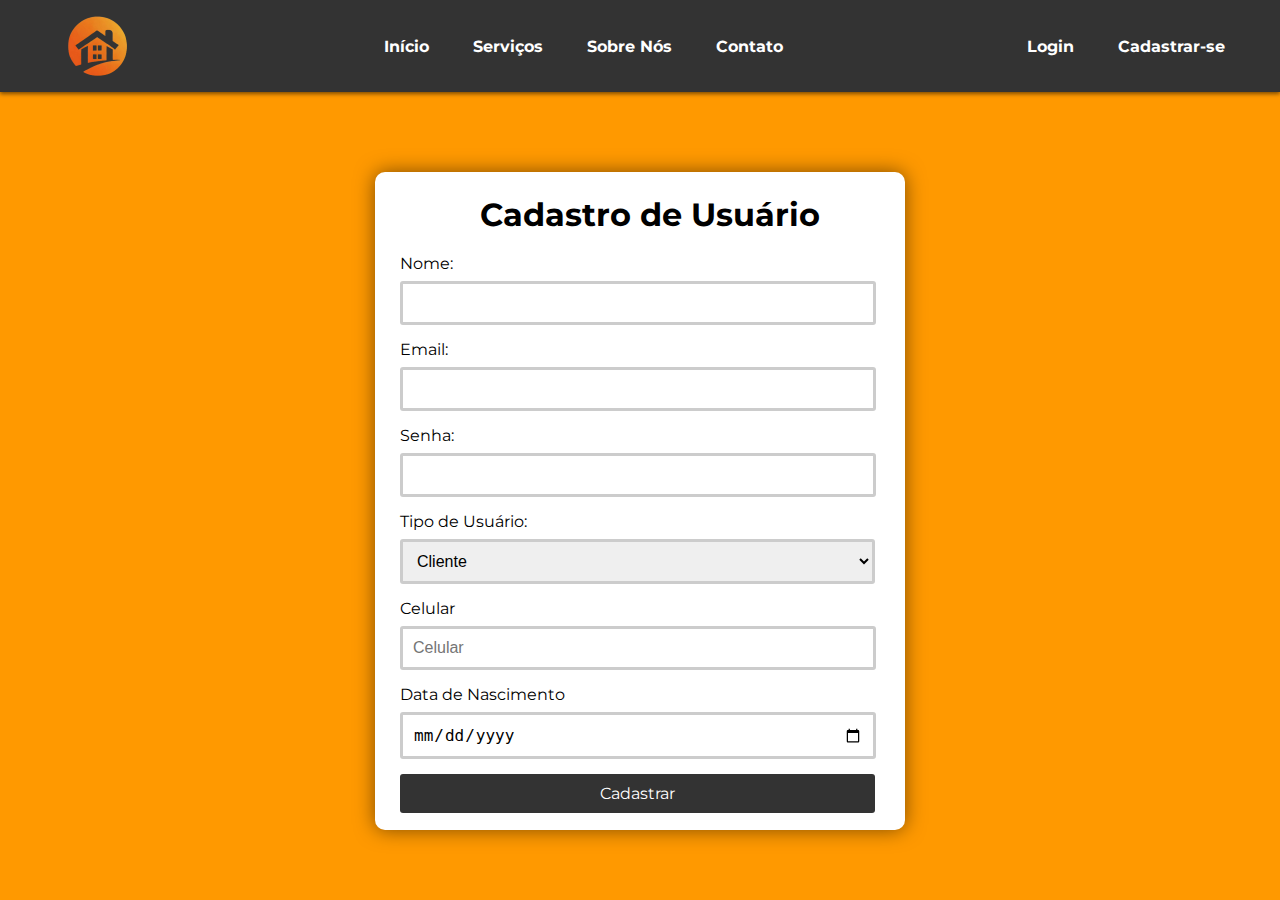
<file: cadUsuario.html>
<!DOCTYPE html>
<html lang="pt-br">
<head>
    <meta charset="UTF-8">
    <meta name="viewport" content="width=device-width, initial-scale=1.0">
    <link rel="stylesheet" href="./css/cadusuario.css">

    <title>Cadastro de Usuário</title>
</head>
<body>
    <header>
        <div class="div-nav">
        <nav class="navibar">
        <a href="index.html">
        <img class="logo" src="./img/logo.png"/>
        </a>
            <div class="centralizar">
                <ul>
                    <li><a href="index.html">Início</a></li>
                    <li><a href="servicos.html">Serviços</a></li>
                    <li><a href="quemsomos.html">Sobre Nós</a></li>
                    <li><a href="contato.html">Contato</a></li>
                </ul>
            </div>
            <div class="direita">
                <ul>
                    <li><a href="login.html">Login</a></li>
                    <li><a href="cadUsuario.html">Cadastrar-se</a></li>
                </ul>
            </div> 
            </nav>
            </div>
        </nav>
    </header>
    

<div class="div-cadusu">
    <div class="container">
        <div class="titulo-cad">
        <h1>Cadastro de Usuário</h1>
        </div>
        <form id="cadastro-form" action="#" method="post">
            <div class="form-nome">
            <label for="nome">Nome:</label>
            <input type="text" id="nome" name="nome" required>
            </div>

            <div class=" form-email">
            <label for="email">Email:</label>
            <input type="email" id="email" name="email" required>
            </div>

            <div class="form-senha">
            <label for="senha">Senha:</label>
            <input type="password" id="senha" name="senha" required>
            </div>

            <div class="form-usu">
            <label for="tipo_usuario">Tipo de Usuário:</label>
            <select id="tipo_usuario" name="tipo-usuario">
                <option value="cliente">Cliente</option>
                <option value="prestador">Prestador de Serviços</option>
            </select>
            </div>

            <div class="form-cel">
                <label for="celular">Celular</label>
                <input type="number" id="celular" name="celular" maxlength="11"  class="form-control" placeholder="Celular"  required="required" pattern="^[0-9]{11}$">

            </div>

            <div class="form-data">
                <label for="data_nasc">Data de Nascimento</label>
                <input type="date" id="data" name="data" lang="pt-BR" required>
            </div>
                

            <div class="btn-cadusu">
            <button type="submit">Cadastrar</button>
            </div>

        </form>
    </div>
</div>


</body>
</html>
</file>
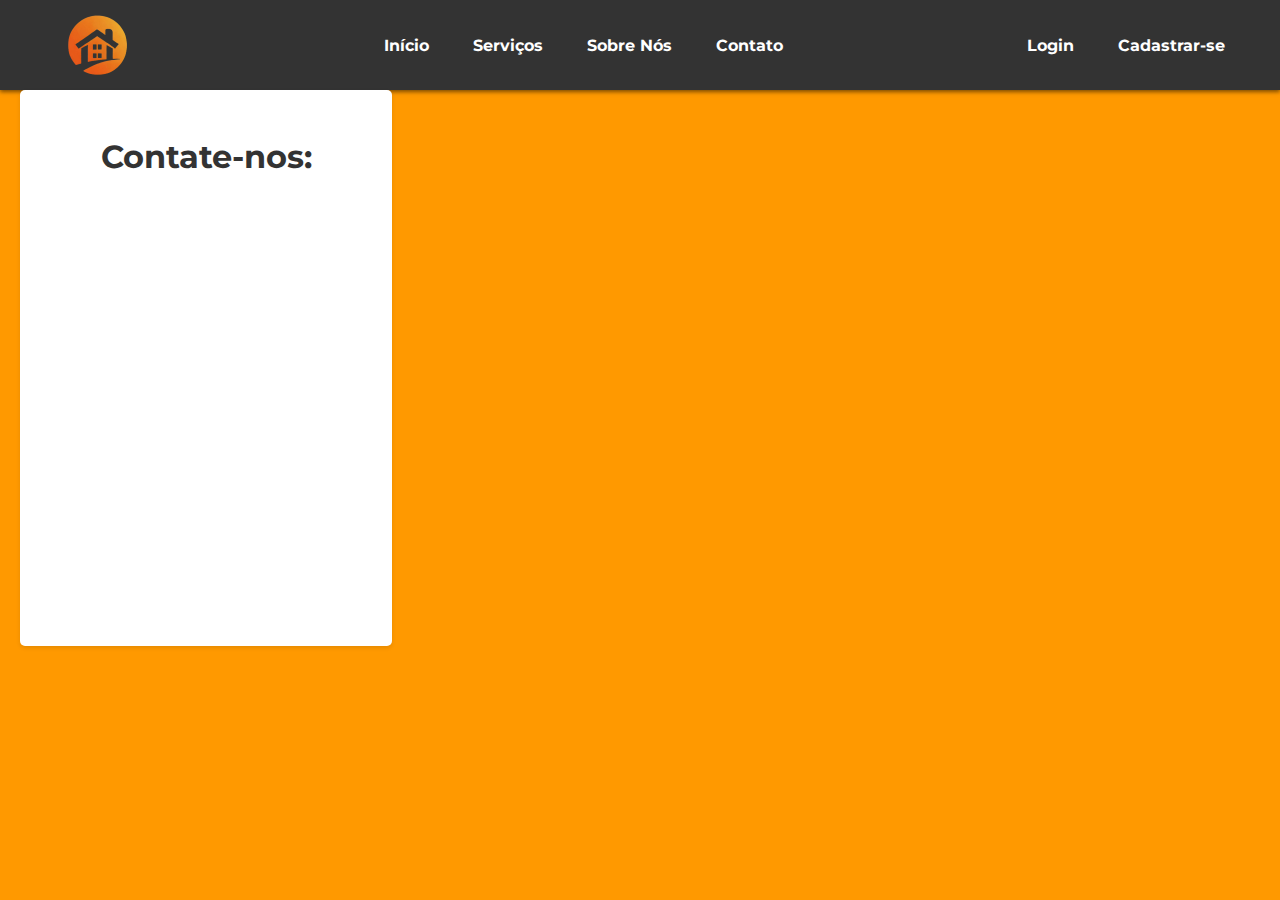
<file: contato.html>
<!DOCTYPE html>
<html lang="pt-br">
  <head>
    <meta charset="UTF-8" />
    <meta name="viewport" content="width=device-width, initial-scale=1.0" />
    <link rel="stylesheet" href="./css/styles.css" />
    <title>ProFinder</title>
  </head>

  <body>
    <header>
      <nav class="navibar">
        <a href="index.html">
          <img class="logo" src="./img/logo.png" />
        </a>
        <div class="centralizar">
          <ul>
            <li><a href="index.html">Início</a></li>
            <li><a href="servicos.html">Serviços</a></li>
            <li><a href="quemsomos.html">Sobre Nós</a></li>
            <li><a href="contato.html">Contato</a></li>
          </ul>
        </div>

        <div class="direita">
          <ul>
            <li><a href="login.html">Login</a></li>
            <li><a href="cadUsuario.html">Cadastrar-se</a></li>
          </ul>
        </div>
      </nav>

    </header>

    <section class="servicos">
        <h2>Contate-nos:</h2>

        <div class="eletricista">
            <h3></h3>
            <p></p>
        </div>

        <div class="pedreiro">
            <h3></h3>
            <p></p>
        </div>

        <div class="carpinteiro">
            <h3></h3>
            <p></p>
        </div>

        <div class="pintor">
            <h3></h3>
            <p></p>

        </div>
    </section>

  </body>
</html>
</file>
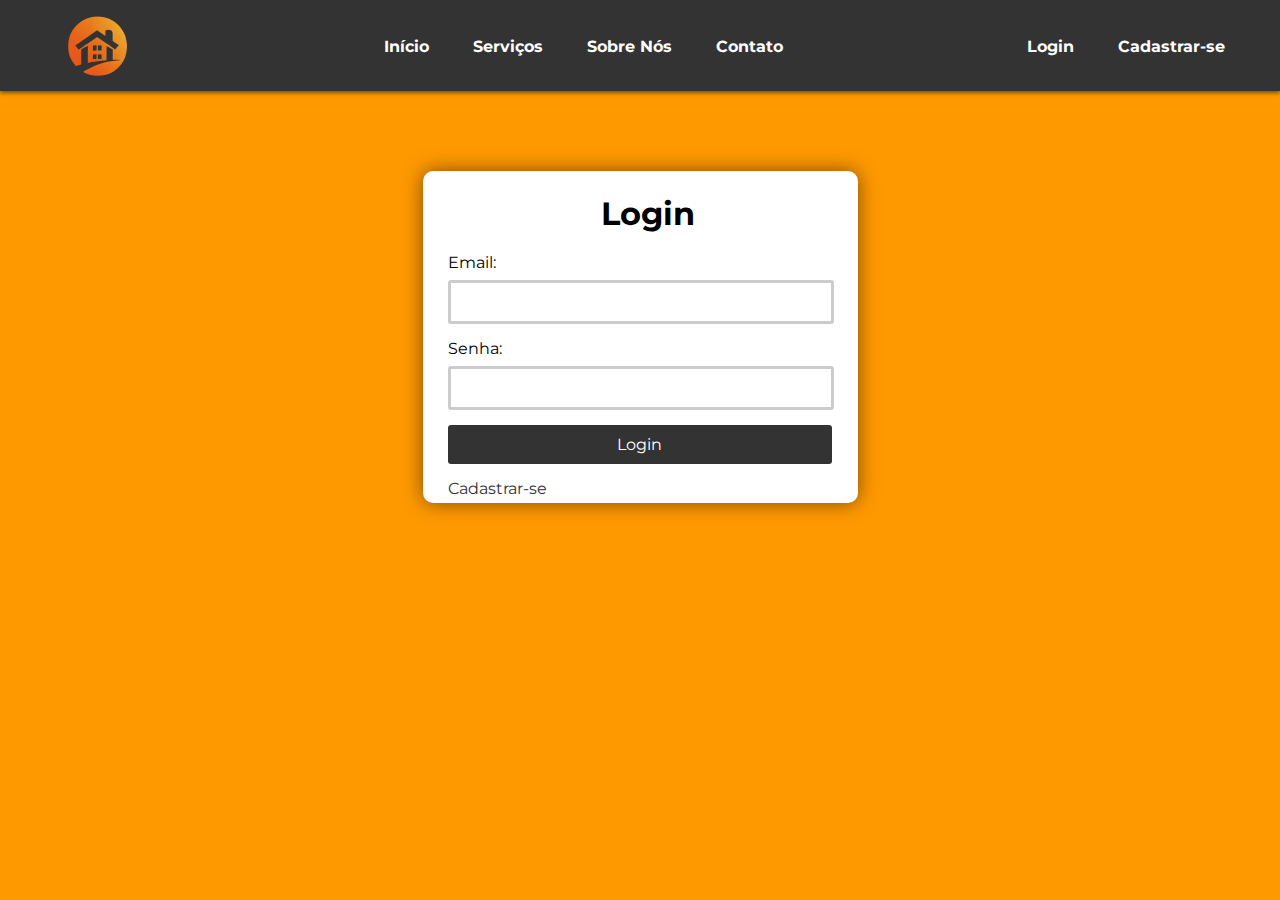
<file: login.html>
<!DOCTYPE html>
<html lang="pt-br">
<head>
    <meta charset="UTF-8">
    <meta name="viewport" content="width=device-width, initial-scale=1.0">
    <link rel="stylesheet" href="./css/login.css">
    <title>Login</title>
</head>
<body>
    <header>
    <div class="nav-login">
        <nav class="navibar">
        <a href="index.html">
        <img class="logo" src="./img/logo.png"/>
        </a>
            <div class="centralizar">
                <ul>
                    <li><a href="index.html">Início</a></li>
                    <li><a href="servicos.html">Serviços</a></li>
                    <li><a href="quemsomos.html">Sobre Nós</a></li>
                    <li><a href="contato.html">Contato</a></li>
                </ul>
            </div>
            <div class="direita">
                <ul>
                    <li><a href="login.html">Login</a></li>
                    <li><a href="cadUsuario.html">Cadastrar-se</a></li>
                </ul>
            </div> 
            </div>
        </nav>
    </header>

<div class="div-login">
    <div class="container">
        <div class="titulo-login">
            <h1>Login</h1>
        </div>
        
        <form id="login" action="#" method="post">      
            <div class="login-email">
                <label for="email">Email:</label>
                <input type="email" id="email" name="email" required>
            </div>

            <div class="login-senha">
                <label for="senha">Senha:</label>
                <input type="password" id="senha" name="senha" required>
            </div>

            <div class="btn-login">
                <button type="submit">Login</button>
            </div>
            <a href="cadUsuario.html" class="button">Cadastrar-se</a>
        </form>
    </div>
</div>
</body>
</html>
</file>
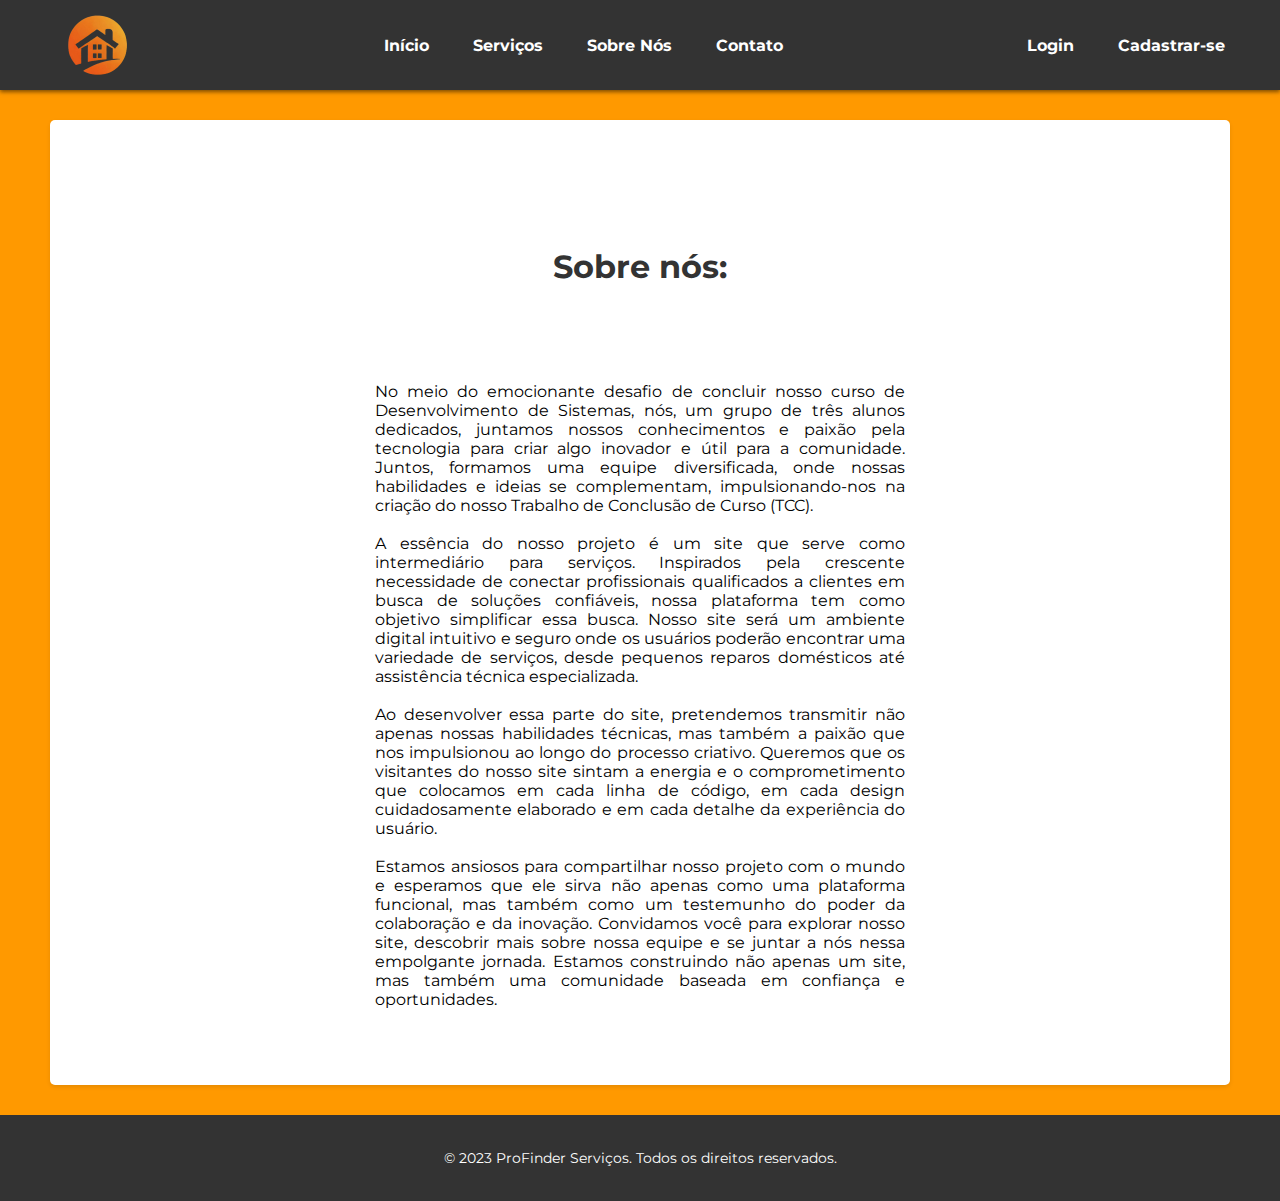
<file: quemsomos.html>
<!DOCTYPE html>
<html lang="pt-br">
  <head>
    <meta charset="UTF-8" />
    <meta name="viewport" content="width=device-width, initial-scale=1.0" />
    <link rel="stylesheet" href="./css/styles.css" />
    <link rel="stylesheet" href="./css/quemsomos.css" />

    <title>ProFinder</title>
  </head>

  <body>
    <header>
      <nav class="navibar">
        <a href="index.html">
          <img class="logo" src="./img/logo.png" />
        </a>
        <div class="centralizar">
          <ul>
            <li><a href="index.html">Início</a></li>
            <li><a href="servicos.html">Serviços</a></li>
            <li><a href="quemsomos.html">Sobre Nós</a></li>
            <li><a href="contato.html">Contato</a></li>
          </ul>
        </div>
        <div class="direita">
          <ul>
            <li><a href="login.html">Login</a></li>
            <li><a href="cadUsuario.html">Cadastrar-se</a></li>
          </ul>
        </div>
      </nav>
    </header>
<div class="allquem">
    <section id="sobretotal" class="sobrenos">
        <div class="contquem">
            <div class="quemtitle">
                <h2>Sobre nós:</h2>
            </div>

        <div class="quemsomos">
             <p>
                No meio do emocionante desafio de concluir nosso curso de Desenvolvimento de Sistemas, nós, um grupo de três alunos dedicados, juntamos nossos conhecimentos e paixão pela tecnologia para criar algo inovador e útil para a comunidade. Juntos, formamos uma equipe diversificada, onde nossas habilidades e ideias se complementam, impulsionando-nos na criação do nosso Trabalho de Conclusão de Curso (TCC). <br>
                <br>
                A essência do nosso projeto é um site que serve como intermediário para serviços. Inspirados pela crescente necessidade de conectar profissionais qualificados a clientes em busca de soluções confiáveis, nossa plataforma tem como objetivo simplificar essa busca. Nosso site será um ambiente digital intuitivo e seguro onde os usuários poderão encontrar uma variedade de serviços, desde pequenos reparos domésticos até assistência técnica especializada.<br>
                <br>
                Ao desenvolver essa parte do site, pretendemos transmitir não apenas nossas habilidades técnicas, mas também a paixão que nos impulsionou ao longo do processo criativo. Queremos que os visitantes do nosso site sintam a energia e o comprometimento que colocamos em cada linha de código, em cada design cuidadosamente elaborado e em cada detalhe da experiência do usuário.<br>
                <br>
                Estamos ansiosos para compartilhar nosso projeto com o mundo e esperamos que ele sirva não apenas como uma plataforma funcional, mas também como um testemunho do poder da colaboração e da inovação.
                Convidamos você para explorar nosso site, descobrir mais sobre nossa equipe e se juntar a nós nessa empolgante jornada. Estamos construindo não apenas um site, mas também uma comunidade baseada em confiança e oportunidades.<br>
            </p>
        </div>
      </div>
    </section>
</div>

    <footer>
        <div class="rodapequem">
            <p>&copy; 2023 ProFinder Serviços. Todos os direitos reservados.</p>
        </div>
    </footer>
  </body>
</html>
</file>
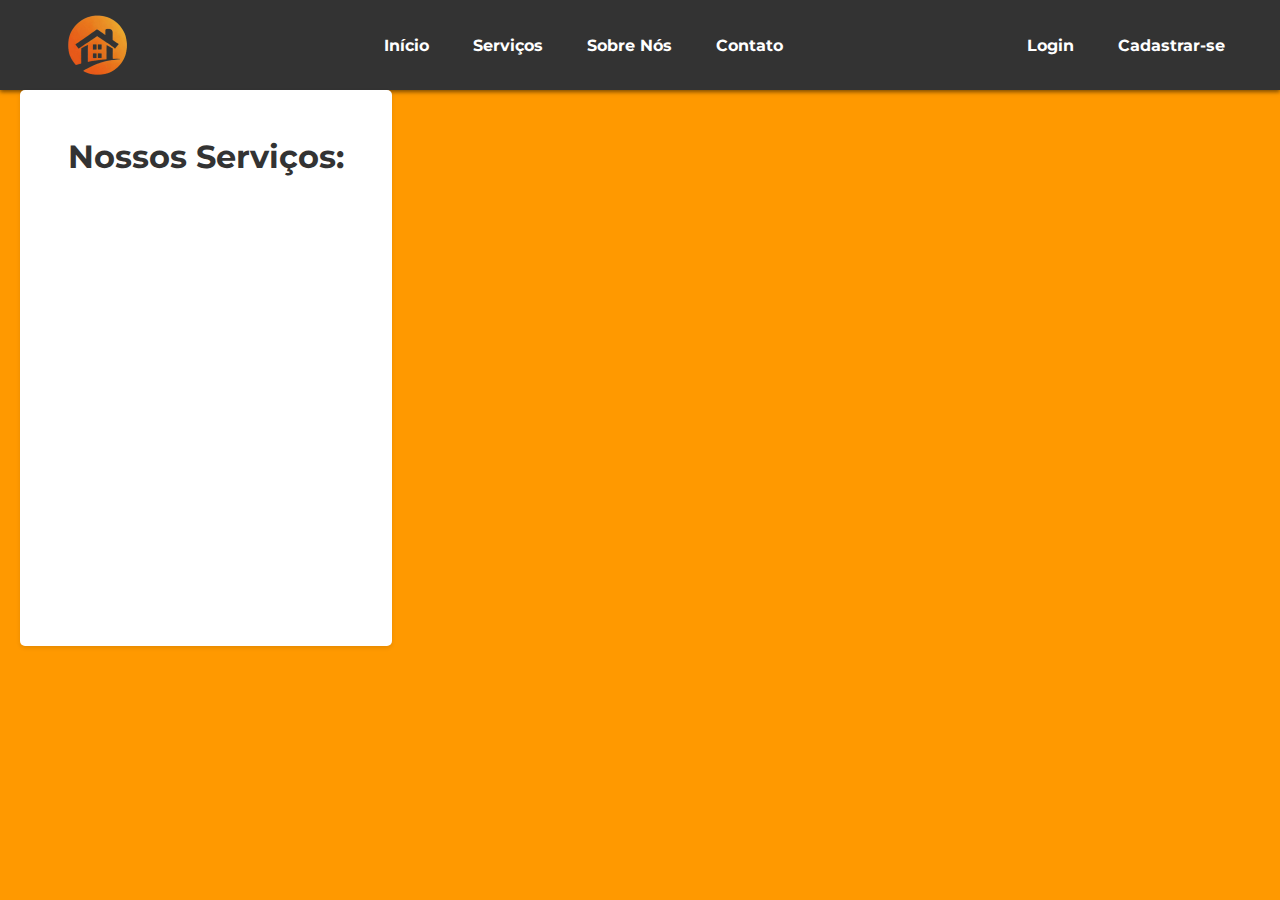
<file: servicos.html>
<!DOCTYPE html>
<html lang="pt-br">
  <head>
    <meta charset="UTF-8" />
    <meta name="viewport" content="width=device-width, initial-scale=1.0" />
    <link rel="stylesheet" href="./css/styles.css" />
    <title>ProFinder</title>
  </head>

  <body>
    <header>
      <nav class="navibar">
        <a href="index.html">
          <img class="logo" src="./img/logo.png" />
        </a>
        <div class="centralizar">
          <ul>
            <li><a href="index.html">Início</a></li>
            <li><a href="servicos.html">Serviços</a></li>
            <li><a href="quemsomos.html">Sobre Nós</a></li>
            <li><a href="contato.html">Contato</a></li>
          </ul>
        </div>

        <div class="direita">
          <ul>
            <li><a href="login.html">Login</a></li>
            <li><a href="cadUsuario.html">Cadastrar-se</a></li>
          </ul>
        </div>
      </nav>
    </header>

    <section class="servicos">
        <h2>Nossos Serviços:</h2>

        <div class="eletricista">
            <h3></h3>
            <p></p>
        </div>

        <div class="pedreiro">
            <h3></h3>
            <p></p>
        </div>

        <div class="carpinteiro">
            <h3></h3>
            <p></p>
        </div>

        <div class="pintor">
            <h3></h3>
            <p></p>
        </div>
    </section>

  </body>
</html>
</file>
<file: css/cadusuario.css>
/* Estilos gerais */
@import url("https://fonts.googleapis.com/css2?family=Montserrat:wght@100;300;400;500&display=swap");
body {
  font-family: "Montserrat", sans-serif;
  background-color: #f5f5f5;
  margin: 0;
  padding: 0;
  background-color: #ff9900;
}
header {
  background-color: #333;
  color: #fff;
  padding: 20px 0;
  box-shadow: 0px 2px 4px rgba(0, 0, 0, 0.5);
}
nav ul {
  list-style-type: none;
  text-align: center;
}

nav li {
  display: inline;
  margin: 0 20px;
}

nav a {
  text-decoration: none;
  color: #fff;
  font-weight: bold;
  font-size: 16px;
  transition: color 0.3s;
}
nav a:hover {
  color: #ff9900;
}
.navibar {
  display: flex;
  justify-content: space-between; /* Espaço entre os elementos centralizados e os elementos à direita */
  align-items: center; /* Centraliza verticalmente os elementos */
  background-color: #333;
  color: #fff;
  padding: 1px 35px;
  height: 50px;
}
.logo {
  width: 125px;
  height: 125px;
  display: flex;
}
.container {
  max-width: 500px;
  margin: 0 auto;
  padding: 2px 5px 2px 25px;
  background-color: #fff;
  border-radius: 10px;
  box-shadow: 0px 0px 20px rgba(0, 0, 0, 0.5);
}
h1 {
  text-align: center;
  margin-bottom: 20px;
}
form label {
  display: block;
  align-items: center;
  margin-bottom: 8px;
}
form input,
form select {
  width: 90%;
  padding: 10px;
  margin-bottom: 15px;
  border: 3px solid #ccc;
  border-radius: 3px;
  font-size: 16px;
}

form select {
  width: 95%;
}

form button {
  width: 95%;
  padding: 10px;
  margin-bottom: 15px;
  border-radius: 3px;
  font-size: 16px;
  justify-content: center;
}
button {
  background-color: #333;
  font-family: "Montserrat", sans-serif;
  color: #fff;
  border: none;
  cursor: pointer;
}

button:hover {
  background-color: #555;
}

.div-cadusu {
  width: 100%;
  margin-top: 80px;
  margin-bottom: 50px;
  display: flex;
  align-items: center;
  justify-content: center;

}

.div-cadusu .container{
    width: 50%;
    display: flex;
    flex-direction: column;
}
</file>
<file: css/styles.css>
/* Adicionando estilos para o corpo da página */
@import url('https://fonts.googleapis.com/css2?family=Montserrat:wght@100;300;400;500&display=swap');
body {
    font-family: 'Montserrat', sans-serif;
    background-color: #f7f7f7;
    margin: 0;
    padding: 0;
    background-color: #ff9900;

}
.logo {
    width: 125px;
    height: 125px;
    display: flex;
}
/* Estilos para o cabeçalho (header) */
header {
    background-color: #333;
    color: #fff;
    padding: 20px 0;
    box-shadow: 0px 2px 4px rgba(0, 0, 0, 0.5);
}
nav ul {
    list-style-type: none;
    text-align: center;
}
nav li {
    display: inline;
    margin: 0 20px;
}
nav a {
    text-decoration: none;
    color: #fff;
    font-weight: bold;
    font-size: 16px;
    transition: color 0.3s;
}
nav a:hover {
    color: #ff9900;
}
.navibar {
    display: flex;
    justify-content: space-between; /* Espaço entre os elementos centralizados e os elementos à direita */
    align-items: center; /* Centraliza verticalmente os elementos */
    background-color: #333;
    color: #fff;
    padding: 0px 35px;  
    height:50px;
}

/* Estilos para a seção de herói (hero) */
.topo {
    text-align: center;
    padding: 100px 0;
    background-image: url('hero-background.jpg');
    background-size: cover;
    background-position: center;
    color: #fff;
}

.topo h1 {
    font-size: 48px;
    margin-bottom: 20px;
    color: #fff;
}

.topo p {
    font-size: 18px;
    margin-bottom: 30px;
    color: #333
}

.btn {
    display: inline-block;
    padding: 12px 24px;
    background-color: #ff6600;
    color: #fff;
    text-decoration: none;
    border-radius: 5px;
    font-weight: bold;
    transition: background-color 0.3s;
    justify-content: center;
}
.btn:hover {
    background-color: #ff9900;
}

/* Estilos para a seção de serviços (services) */
section div {
    text-align: center;
    padding: 40px;
    border-radius: 20px;
    width: 30%;
    display: inline-block;
}
.servicos {
    text-align: center;
    padding: 80px 0;
    display: inline-block;
    margin: 0 20px;
    background-color: #fff;
    border-radius: 5px;
    padding: 20px;
    box-shadow: 0px 2px 4px rgba(0, 0, 0, 0.1);
}
.servicos h2 {
    font-size: 32px;
    margin-bottom: 40px;
    color: #333;
}
.servicos img {
    max-width: 100%;
    height: auto;
    margin-bottom: 20px;
    border-radius: 20px;
    box-shadow: 0 10px 20px rgba(0, 0, 0, 0.15);
    display: inline-block;
    margin: 10px;
    width: 200px;
    height: auto;
}
.servicos p {
    font-size: 16px;
    color: black;
    text-align: justify;
}
/* Estilos para a seção "Sobre Nós" (about-us) */
.sobre {
    max-width: 100%;
    height: auto;
    margin-bottom: 20px;
    border-radius: 20px;
    box-shadow: 0 10px 20px rgba(0, 0, 0, 0.15);
    display: flex;
    margin: 50px;
    width: 800px;
    height: auto;
}
.sobre h2 {
    font-size: 32px;
    margin-bottom: 40px;
    color: #333;
}

.sobre p {
    font-size: 16px;
    color: black;
    text-align: justify;
}

/* Estilos para a seção de contato (contact) */
.contato {
    max-width: 100%;
    height: auto;
    margin-bottom: 20px;
    border-radius: 20px;
    box-shadow: 0 10px 20px rgba(0, 0, 0, 0.15);
    display: flex;
    margin: 50px;
    width: 800px;
    height: auto;
}
/* Estilos para o rodapé (footer) */
footer {
    text-align: center;
    background-color: #333;
    color: #fff;
    padding: 20px 0;
}

footer p {
    font-size: 14px;
}

.pesqicon {
    width: 50px;
    height: 50px;
}

.conticon {
    width: 50px;
    height: 50px;
    display: flex;
}


.container_rodape{
    width: 100%;
    display: flex;
    align-items: center;
    justify-content: center;
}

.container_rodape .cardsaibamais {
    width: 40%;
    display: flex;
    flex-direction: column;
    justify-content: center;
}


.box_img-title {
    width:100%;
    display: flex;
    justify-content: center;
    align-items: center;
    padding: 0px;
}

.title-saiba{
    padding: 10px;
    width:50%;
    display: flex;
    align-items: center;
    justify-content: center;

}

.p-saiba {
    width: 100%;
    padding: 5px;
    height: 150px; 
}

.btn-saiba {
    width:100%;
}

.saiba-img {
    display: flex;
    justify-content: flex-end;
    align-items: center;
    padding: 5px;
    width:50%;
}

.title-saiba {
    display: flex;
    justify-content: flex-start;
    padding: 5px;
}
</file>
<file: css/login.css>
@import url('https://fonts.googleapis.com/css2?family=Montserrat:wght@100;300;400;500&display=swap');
body {
    font-family: 'Montserrat', sans-serif;
    background-color: #f5f5f5;
    margin: 0;
    padding: 0;
    background-color: #ff9900
}
header {
    background-color: #333;
    color: #fff;
    padding: 20px 0;
    box-shadow: 0px 2px 4px rgba(0, 0, 0, 0.5);
}

a{
    text-decoration: none;
    color:#333;
}

.logo {
    width: 125px;
    height: 125px;
    display: flex;
    padding: 0 0 0 35px;
}
.navibar {
    display: flex;
    justify-content: space-between; /* Espaço entre os elementos centralizados e os elementos à direita */
    align-items: center; /* Centraliza verticalmente os elementos */
    background-color: #333;
    color: #fff;
    padding: 1px 35px 0 0;  
    height: 50px;
}
nav ul {
    list-style-type: none;
    text-align: center;
}
nav li {
    display: inline;
    margin: 0 20px;
}
nav a {
    text-decoration: none;
    color: #fff;
    font-weight: bold;
    font-size: 16px;
    transition: color 0.3s;
}
nav a:hover {
    color: #ff9900;
}
.container {

    max-width: 400px;
    margin: 0 auto;
    padding: 2px 10px 5px 25px;
    background-color: #fff;
    border-radius: 10px;
    box-shadow: 0px 0px 20px rgba(0, 0, 0, 0.5);
}
h1 {
    text-align: center;
    margin-bottom: 20px;
}
form label {
    display: block;
    margin-bottom: 8px;
}
form input,
form select {
    width: 90%;
    padding: 10px;
    margin-bottom: 15px;
    border: 3px solid #ccc;
    border-radius: 3px;
    font-size: 16px;
    justify-content: center;
}
form button {
    width: 96%;
    padding: 10px;
    margin-bottom: 15px;
    border-radius: 3px;
    font-size: 16px;
}
button {
    background-color: #333;
    font-family: 'Montserrat', sans-serif;
    color: #fff;
    border: none;
    cursor: pointer;
}

button:hover {
    background-color: #555;
}

.div-login {
    width: 100%;
    margin-top: 80px;
    display: flex;
    align-items: center;
    justify-content: center;
}

.div-login .container {
    width: 50%;
    display: flex;
    flex-direction: column;
}
</file>
<file: css/quemsomos.css>
.sobrenos {
    margin: 100px;
    display: flex;
    justify-content: center;
    align-items: center;
    text-align: center;
    padding: 0px 0;
    margin: 0 20px;
    background-color: #fff;
    border-radius: 5px;
    padding: 20px;
    box-shadow: 0px 2px 4px rgba(0, 0, 0, 0.1);
}
.sobrenos h2 {
    font-size: 32px;
    margin-bottom: 40px;
    color: #333;
}
.sobrenos img {
    max-width: 100%;
    height: auto;
    margin-bottom: 20px;
    border-radius: 20px;
    box-shadow: 0 10px 20px rgba(0, 0, 0, 0.15);
    display: inline-block;
    margin: 10px;
    width: 200px;
    height: auto;
}
.sobrenos p {
    font-size: 16px;
    color: black;
    text-align: justify;
}

footer {
    text-align: center;
    background-color: #333;
    color: #fff;
    padding: 20px 0;
    bottom: 0;
    width: 100%;;
}

footer p {
    font-size: 14px;
}

.contquem {
    width: 100%;
    display:flex;
    justify-content: center;
    align-items: center;
    flex-direction: column;
    width: 100%;
}

.allquem {
    margin: 30px;
}

.quemsomos{
    width: 50%;
    padding: 0;
}
</file>
